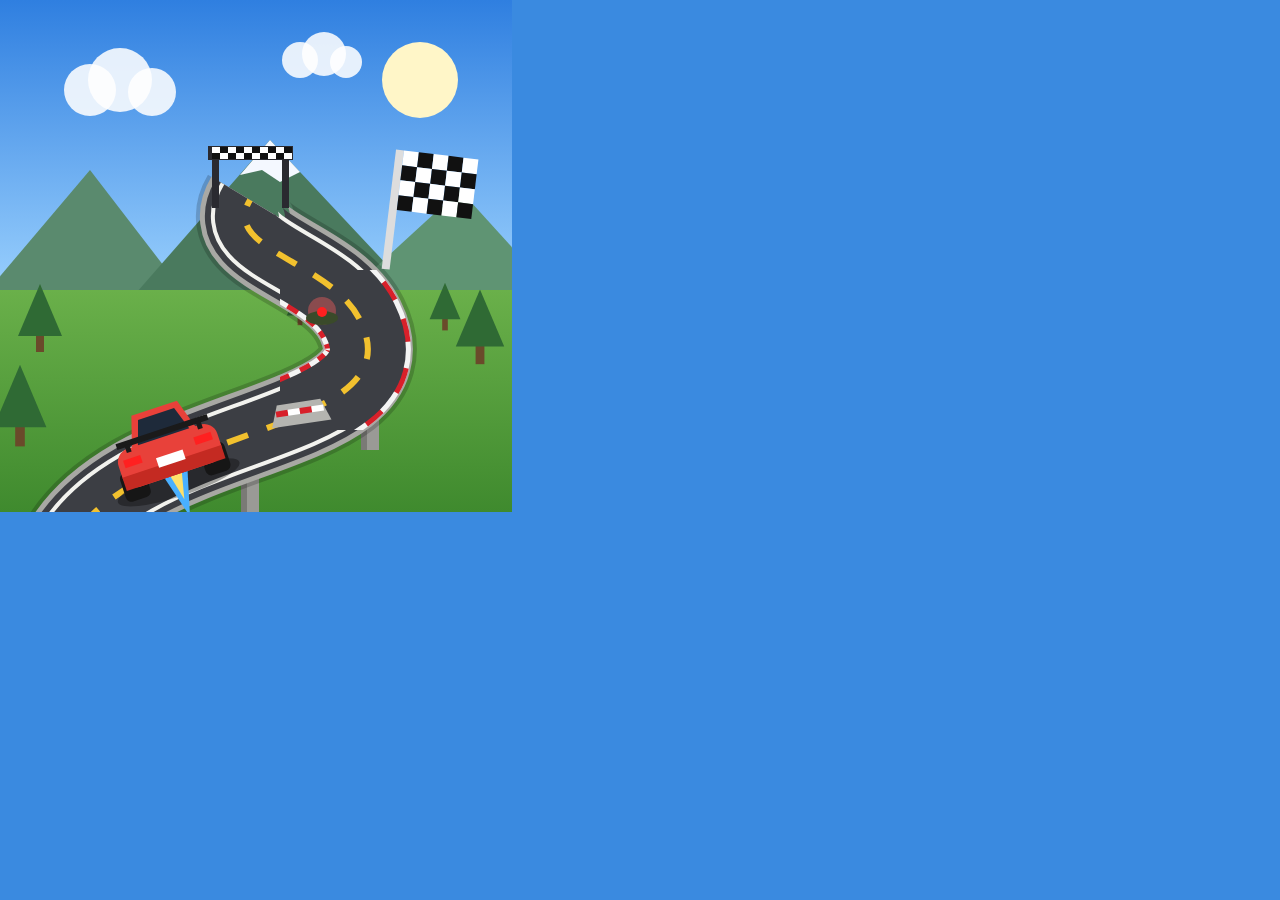
<file: araclar/ikon-ciz.html>
<!DOCTYPE html>
<!--
  Yol Geçen Hanı - uygulama simgesi. Adres sonuna ?boyut=512 yazılır.
  PNG için: msedge --headless=new --user-data-dir=<geçici klasör> --hide-scrollbars --window-size=512,512 --screenshot=ikonlar/ikon-512.png "file:///.../araclar/ikon-ciz.html?boyut=512"
-->
<html>
<head>
<meta charset="UTF-8">
<style>html, body { margin: 0; background: #3a8ae0; overflow: hidden; } canvas { display: block; }</style>
</head>
<body>
<script>
  const boyut = +(new URLSearchParams(location.search).get('boyut') || 512);
  const c = document.createElement('canvas'); c.width = c.height = boyut; document.body.appendChild(c);
  const g = c.getContext('2d'); g.scale(boyut / 512, boyut / 512);
  const yol = (cizgi, kalin, renk) => { g.strokeStyle = renk; g.lineWidth = kalin; g.lineCap = 'butt'; g.lineJoin = 'round'; g.beginPath(); cizgi(); g.stroke(); };

  // gökyüzü
  const gok = g.createLinearGradient(0, 0, 0, 512); gok.addColorStop(0, '#2f7fe0'); gok.addColorStop(0.6, '#9fd4ff'); gok.addColorStop(1, '#d8f0ff');
  g.fillStyle = gok; g.fillRect(0, 0, 512, 512);
  // güneş ve bulutlar
  g.fillStyle = '#fff6c8'; g.beginPath(); g.arc(420, 80, 38, 0, 7); g.fill();
  g.fillStyle = '#ffffffdd'; [[90, 90, 26], [120, 80, 32], [152, 92, 24], [300, 60, 18], [324, 54, 22], [346, 62, 16]].forEach(([x, y, r]) => { g.beginPath(); g.arc(x, y, r, 0, 7); g.fill(); });
  // dağlar
  g.fillStyle = '#5a8a6e'; g.beginPath(); g.moveTo(-20, 300); g.lineTo(90, 170); g.lineTo(190, 300); g.fill();
  g.fillStyle = '#4a7a5e'; g.beginPath(); g.moveTo(130, 300); g.lineTo(270, 140); g.lineTo(420, 300); g.fill();
  g.fillStyle = '#5f9473'; g.beginPath(); g.moveTo(340, 300); g.lineTo(460, 190); g.lineTo(560, 300); g.fill();
  g.fillStyle = '#f4f8ff'; g.beginPath(); g.moveTo(270, 140); g.lineTo(240, 175); g.lineTo(262, 170); g.lineTo(280, 182); g.lineTo(300, 172); g.fill();
  // çimen
  const cim = g.createLinearGradient(0, 290, 0, 512); cim.addColorStop(0, '#6ab04a'); cim.addColorStop(1, '#3f8a2e');
  g.fillStyle = cim; g.fillRect(0, 290, 512, 222);
  // ağaçlar
  [[40, 330, 1], [480, 340, 1.1], [445, 315, 0.7], [20, 420, 1.2], [300, 312, 0.6]].forEach(([x, y, k]) => {
    g.fillStyle = '#6a4a2a'; g.fillRect(x - 4 * k, y, 8 * k, 22 * k);
    g.fillStyle = '#2f6a34'; g.beginPath(); g.moveTo(x, y - 46 * k); g.lineTo(x - 22 * k, y + 6 * k); g.lineTo(x + 22 * k, y + 6 * k); g.fill();
  });

  // kıvrılan yol (S şeklinde, yukarı doğru gider)
  const yolYolu = () => { g.moveTo(60, 560); g.bezierCurveTo(120, 420, 420, 440, 360, 320); g.bezierCurveTo(330, 260, 220, 250, 250, 200); };
  // beton direkler
  [[120, 470, 90], [250, 438, 80], [370, 380, 70], [330, 290, 55], [262, 236, 45]].forEach(([x, y, h]) => { g.fillStyle = '#9a9a96'; g.fillRect(x - 9, y, 18, h); g.fillStyle = '#7a7a76'; g.fillRect(x - 9, y, 6, h); });
  // yol: gölge, beton kenar, beyaz kenar çizgisi, asfalt, sarı orta çizgi
  yol(yolYolu, 98, '#00000030');
  yol(yolYolu, 90, '#a8a8a4');
  yol(yolYolu, 80, '#3c3e44');
  yol(yolYolu, 68, '#f2f2ee');
  yol(yolYolu, 60, '#3c3e44');
  g.setLineDash([22, 20]); yol(yolYolu, 6, '#f2c12e'); g.setLineDash([]);
  // virajda kırmızı-beyaz bordür
  g.save(); g.beginPath(); g.rect(280, 270, 200, 160); g.clip();
  yol(yolYolu, 86, '#f4f4f4'); g.setLineDash([14, 14]); yol(yolYolu, 86, '#d8202a'); g.setLineDash([]);
  yol(yolYolu, 76, '#3c3e44'); g.setLineDash([22, 20]); yol(yolYolu, 6, '#f2c12e'); g.setLineDash([]);
  g.restore();

  // beton bariyer
  g.save(); g.translate(300, 412); g.rotate(-0.15);
  g.fillStyle = '#b4b4b0'; g.beginPath(); g.moveTo(-30, 12); g.lineTo(30, 12); g.lineTo(22, -10); g.lineTo(-22, -10); g.fill();
  [['#d8202a', -24], ['#fff', -12], ['#d8202a', 0], ['#fff', 12]].forEach(([r, x]) => { g.fillStyle = r; g.fillRect(x, -4, 12, 6); });
  g.restore();
  // mayın (kırmızı ışıklı)
  g.fillStyle = '#ff606066'; g.beginPath(); g.arc(322, 311, 14, 0, 7); g.fill();
  g.fillStyle = '#3a4a2a'; g.beginPath(); g.ellipse(322, 318, 16, 7, 0, 0, 7); g.fill();
  g.fillStyle = '#ff2020'; g.beginPath(); g.arc(322, 312, 5, 0, 7); g.fill();

  // yarış arabası (arkadan, biraz yandan) + nitro alevi
  g.save(); g.translate(168, 450); g.rotate(-0.32);
  g.fillStyle = '#0005'; g.beginPath(); g.ellipse(0, 34, 64, 14, 0, 0, 7); g.fill();
  g.fillStyle = '#4ab0ff'; g.beginPath(); g.moveTo(-12, 26); g.lineTo(12, 26); g.lineTo(0, 70); g.fill();
  g.fillStyle = '#ffe06a'; g.beginPath(); g.moveTo(-6, 26); g.lineTo(6, 26); g.lineTo(0, 52); g.fill();
  g.fillStyle = '#161616'; [[-42, 22], [42, 22]].forEach(([x, y]) => { g.beginPath(); g.roundRect(x - 13, y - 14, 26, 30, 6); g.fill(); });
  g.fillStyle = '#e8413a'; g.beginPath(); g.roundRect(-52, -14, 104, 40, 14); g.fill();
  g.fillStyle = '#c42a22'; g.fillRect(-52, 12, 104, 14);
  g.fillStyle = '#e8413a'; g.beginPath(); g.moveTo(-34, -12); g.lineTo(-24, -44); g.lineTo(24, -44); g.lineTo(34, -12); g.fill();
  g.fillStyle = '#1e2a3a'; g.beginPath(); g.moveTo(-27, -14); g.lineTo(-19, -38); g.lineTo(19, -38); g.lineTo(27, -14); g.fill();
  g.fillStyle = '#ff2020'; g.fillRect(-46, -4, 18, 8); g.fillRect(28, -4, 18, 8);
  g.fillStyle = '#fff'; g.fillRect(-14, 4, 28, 10);
  g.fillStyle = '#1a1a1a'; g.fillRect(-48, -22, 96, 6); g.fillRect(-40, -18, 5, 8); g.fillRect(35, -18, 5, 8);
  g.restore();

  // bitiş kapısı ve dama bayrak
  g.fillStyle = '#2a2a30'; g.fillRect(212, 150, 7, 58); g.fillRect(282, 150, 7, 58); g.fillRect(208, 146, 85, 14);
  for (let i = 0; i < 10; i++) for (let j = 0; j < 2; j++) { g.fillStyle = (i + j) % 2 ? '#111' : '#fff'; g.fillRect(212 + i * 8, 147 + j * 6, 8, 6); }
  g.save(); g.translate(400, 150); g.rotate(0.12);
  g.fillStyle = '#ddd'; g.fillRect(-4, 0, 8, 120);
  for (let i = 0; i < 5; i++) for (let j = 0; j < 4; j++) { g.fillStyle = (i + j) % 2 ? '#111' : '#fff'; g.fillRect(4 + i * 15, j * 15, 15, 15); }
  g.restore();
</script>
</body>
</html>
</file>
